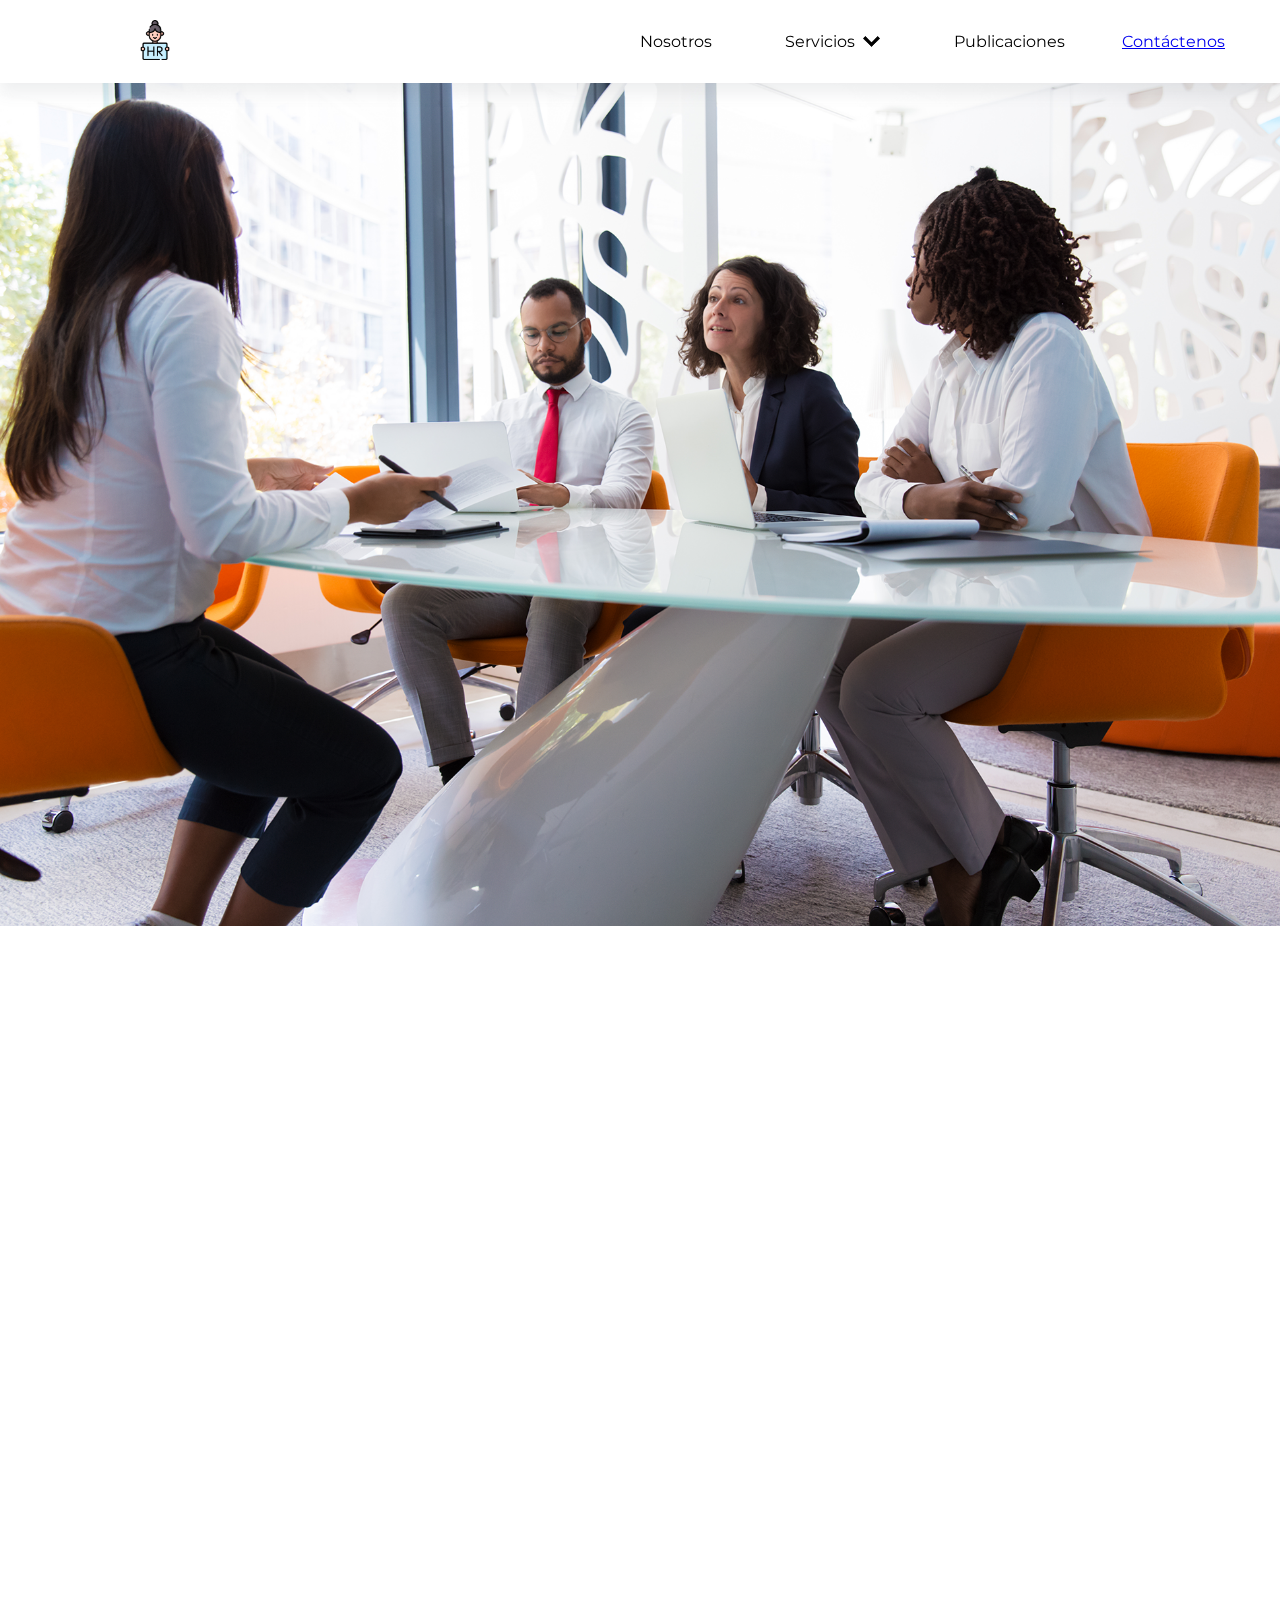
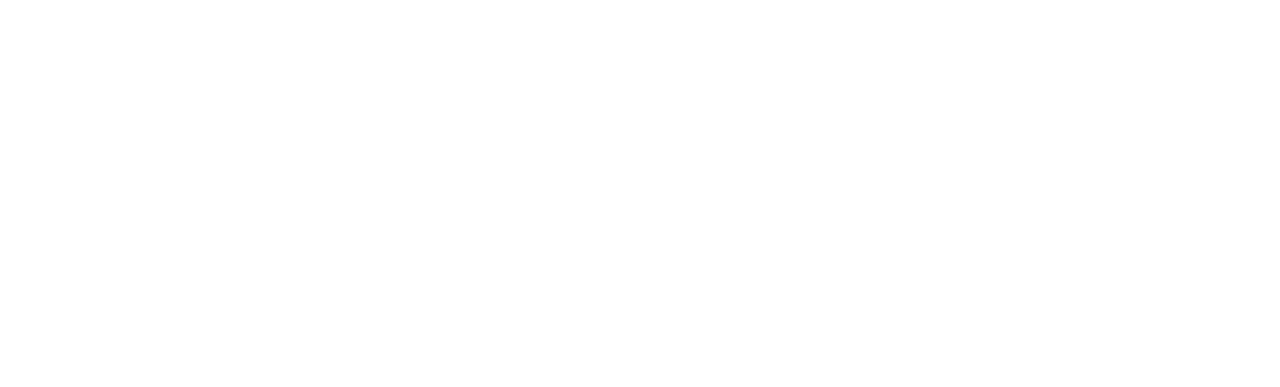
<file: index.html>
<!DOCTYPE html>
<html lang="es">
  <head>
    <meta charset="UTF-8" />
    <meta http-equiv="X-UA-Compatible" content="IE=edge" />
    <meta name="viewport" content="width=device-width, initial-scale=1.0" />
    <link
      rel="stylesheet"
      href="https://cdnjs.cloudflare.com/ajax/libs/animate.css/4.1.1/animate.min.css"
    />
    <link href="https://unpkg.com/aos@2.3.1/dist/aos.css" rel="stylesheet" />
    <link rel="stylesheet" href="css/style.css" />
    <title>Avanzahr</title>
  </head>
  <body>
    <!--navbar-->
    <nav class="nav__main">
      <div class="container__nav">
        <div class="nav__logo">
          <img src="img/human-resources.png" class="img__logo" />
        </div>
        <div class="nav__menu">
          <span>Nosotros</span>
          <div class="dropdown">
            <header class="dropdown__header">
              <span class="mr__1">Servicios</span
              ><img src="img/down-chevron.png" width="17px" height="17px" />
            </header>

            <div class="dropdown__content">
              <div class="dropdown__item">
                <img
                  src="img/garrapata.png"
                  width="17px"
                  height="17px"
                  class="mr__1"
                />
                <span>submenu 1</span>
              </div>
              <div class="dropdown__item">
                <img
                  src="img/garrapata.png"
                  width="17px"
                  height="17px"
                  class="mr__1"
                />
                <span>submenu 2</span>
              </div>
              <div class="dropdown__item">
                <img
                  src="img/garrapata.png"
                  width="17px"
                  height="17px"
                  class="mr__1"
                />
                <span>submenu 3</span>
              </div>
            </div>
          </div>
          <span>Publicaciones</span>
          <span><a href="contactenos.html">Contáctenos</a></span>
        </div>
      </div>
    </nav>

    <section class="container__banner">
      <img
        src="img/img__1.jpg"
        class="banner__img animate__animated animate__fadeIn"
      />
    </section>

    <section>
      <header class="container__content">
        <span class="h1__title" data-aos="fade-up">Nuestros Servicios</span>
      </header>
      <div class="container__content">
        <div class="card" data-aos="fade-up" data-aos-duration="500">
          <div class="card__img">
            <img
              src="img/adquisicion-talento-icon-Personalizado-1.png"
              class="img__icon"
            />
          </div>
          <div class="card__title">Adquisición de talento</div>
          <div class="card__text">
            Lorem ipsum dolor sit amet, consectetur adipisicing elit. Doloribus,
            inventore reiciendis cupiditate neque eum repellat autem ducimus
          </div>
        </div>
        <div class="card" data-aos="fade-up" data-aos-duration="500">
          <div class="card__img">
            <img
              src="img/capital-humano-icon-Personalizado-1.png"
              class="img__icon"
            />
          </div>
          <div class="card__title">Adquisición de talento</div>
          <div class="card__text">
            Lorem ipsum dolor sit amet, consectetur adipisicing elit. Doloribus,
            inventore reiciendis cupiditate neque eum repellat autem ducimus
          </div>
        </div>

        <div class="card" data-aos="fade-up" data-aos-duration="500">
          <div class="card__img">
            <img
              src="img/consultoria-icon-Personalizado-1.png"
              class="img__icon"
            />
          </div>
          <div class="card__title">Adquisición de talento</div>
          <div class="card__text">
            Lorem ipsum dolor sit amet, consectetur adipisicing elit. Doloribus,
            inventore reiciendis cupiditate neque eum repellat autem ducimus
          </div>
        </div>
      </div>
      <div class="container__content">
        <div class="card" data-aos="fade-up" data-aos-duration="500">
          <div class="card__img">
            <img
              src="img/adquisicion-talento-icon-Personalizado-1.png"
              class="img__icon"
            />
          </div>
          <div class="card__title">Adquisición de talento</div>
          <div class="card__text">
            Lorem ipsum dolor sit amet, consectetur adipisicing elit. Doloribus,
            inventore reiciendis cupiditate neque eum repellat autem ducimus
          </div>
        </div>
        <div class="card" data-aos="fade-up" data-aos-duration="500">
          <div class="card__img">
            <img
              src="img/capital-humano-icon-Personalizado-1.png"
              class="img__icon"
            />
          </div>
          <div class="card__title">Adquisición de talento</div>
          <div class="card__text">
            Lorem ipsum dolor sit amet, consectetur adipisicing elit. Doloribus,
            inventore reiciendis cupiditate neque eum repellat autem ducimus
          </div>
        </div>

        <div class="card" data-aos="fade-up" data-aos-duration="500">
          <div class="card__img">
            <img
              src="img/consultoria-icon-Personalizado-1.png"
              class="img__icon"
            />
          </div>
          <div class="card__title">Adquisición de talento</div>
          <div class="card__text">
            Lorem ipsum dolor sit amet, consectetur adipisicing elit. Doloribus,
            inventore reiciendis cupiditate neque eum repellat autem ducimus
          </div>
        </div>
      </div>
    </section>
    <footer></footer>
    <script src="https://unpkg.com/aos@2.3.1/dist/aos.js"></script>
    <script src="js/app.js"></script>
    <script>
      AOS.init();
    </script>
  </body>
</html>
</file>
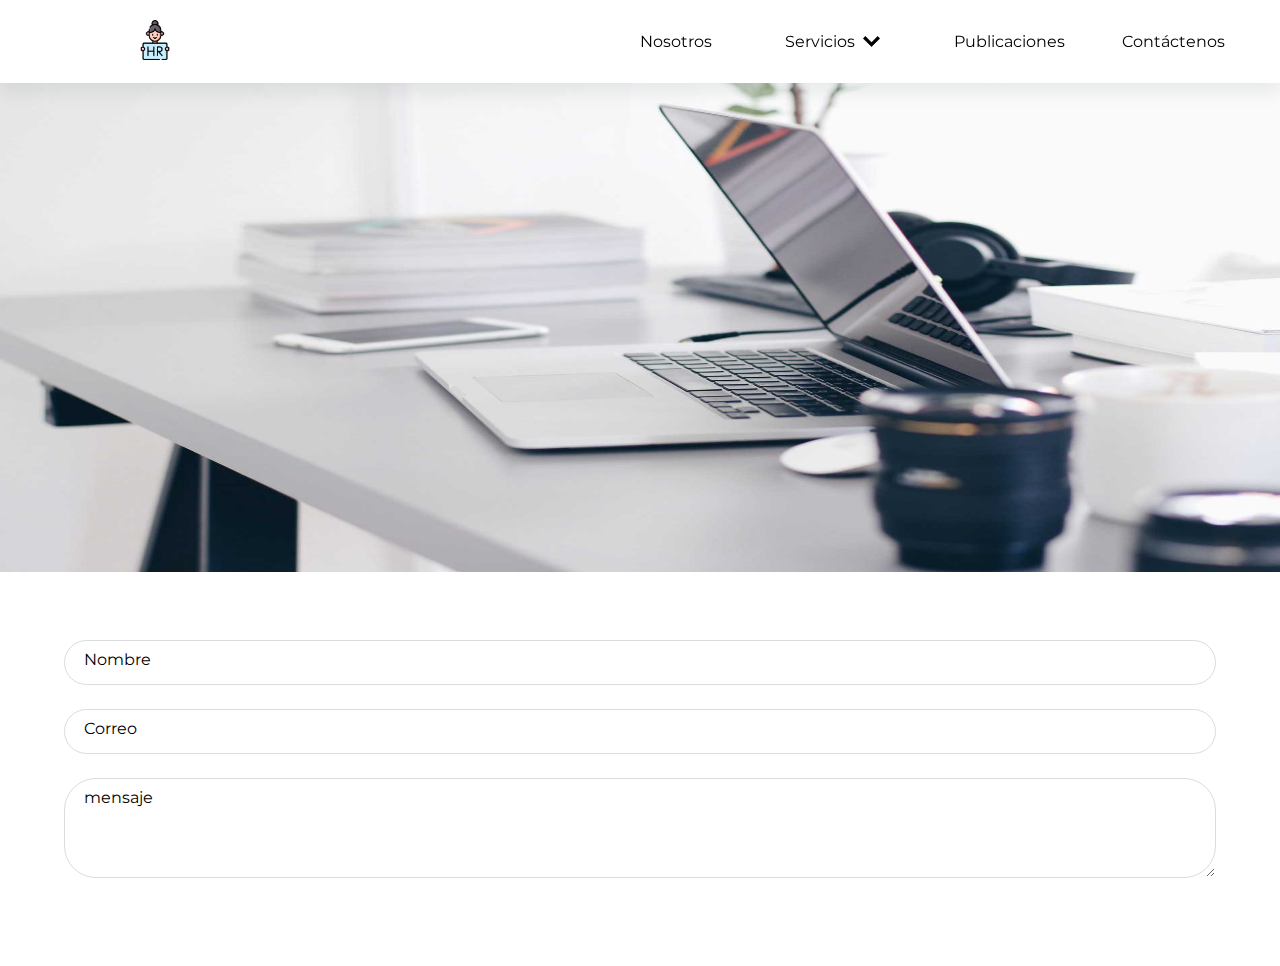
<file: contactenos.html>
<!DOCTYPE html>
<html lang="en">
  <head>
    <meta charset="UTF-8" />
    <meta http-equiv="X-UA-Compatible" content="IE=edge" />
    <meta name="viewport" content="width=device-width, initial-scale=1.0" />
    <link rel="stylesheet" href="css/style.css" />
    <title>Contáctenos</title>
  </head>
  <body>
    <nav class="nav__main">
      <div class="container__nav">
        <div class="nav__logo">
          <img src="img/human-resources.png" class="img__logo" />
        </div>
        <div class="nav__menu">
          <span>Nosotros</span>
          <div class="dropdown">
            <header class="dropdown__header">
              <span class="mr__1">Servicios</span
              ><img src="img/down-chevron.png" width="17px" height="17px" />
            </header>

            <div class="dropdown__content">
              <div class="dropdown__item">
                <img
                  src="img/garrapata.png"
                  width="17px"
                  height="17px"
                  class="mr__1"
                />
                <span>submenu 1</span>
              </div>
              <div class="dropdown__item">
                <img
                  src="img/garrapata.png"
                  width="17px"
                  height="17px"
                  class="mr__1"
                />
                <span>submenu 2</span>
              </div>
              <div class="dropdown__item">
                <img
                  src="img/garrapata.png"
                  width="17px"
                  height="17px"
                  class="mr__1"
                />
                <span>submenu 3</span>
              </div>
            </div>
          </div>
          <span>Publicaciones</span>
          <span>Contáctenos</span>
        </div>
      </div>
    </nav>
    <section class="container__banner">
      <img
        src="img/hero_3.jpg"
        class="banner__img animate__animated animate__fadeIn"
        style="height: 500px"
      />
    </section>
    <section class="p__4">
      <form>
        <div class="group__form">
          <input type="text" class="input__control" placeholder=" " />
          <lable class="label__control">Nombre</lable>
        </div>
        <div class="group__form">
          <input type="text" class="input__control" placeholder=" " />
          <lable class="label__control">Correo</lable>
        </div>
        <div class="group__form textarea">
          <textarea
            rows="5"
            cols="10"
            class="input__control"
            placeholder=" "
          ></textarea>
          <lable class="label__control">mensaje</lable>
        </div>
      </form>
    </section>
  </body>
</html>
</file>
<file: css/style.css>
@import url("https://fonts.googleapis.com/css?family=Montserrat:400,700&display=swap");

*,
::before,
::after {
  box-sizing: border-box;
}

html,
body {
  margin: 0;
  padding: 0;
  font-family: "Montserrat", sans-serif;
  /* background-color: rgba(243, 244, 246, 1); */
}

.nav__main {
  display: flex;
  width: 100%;
  position: fixed;
  z-index: 100;

  background-color: #fff;
  padding: 1rem 0;
  box-shadow: 0 10px 15px rgba(92, 99, 105, 0.1);
  justify-content: center;
}

.container__nav {
  width: 1170px;
  display: flex;
  justify-content: space-between;
  align-items: center;
}

.nav__logo {
  width: 30%;
  margin-left: 5rem;
}

.nav__menu {
  width: 50%;
  display: flex;
  justify-content: space-between;
  align-items: center;
}

.container__content {
  padding: 1.5em;
}

.banner__img {
  width: 100%;
}
/*BANNER*/

.container__banner {
  padding: 4.5rem 0 0 0;
}

/**/

.img__logo {
  width: 40px;
  height: 40px;
}

.img__icon {
  width: 100px;
}

/*CARD*/

.card {
  display: flex;
  align-items: center;
  flex-direction: column;
  padding: 1.5rem;
  width: 100%;
  box-shadow: 0 10px 25px rgba(92, 99, 105, 0.2);
  background-color: #fff;
}

.card__img {
  width: 100%;
  text-align: center;
  margin-bottom: 1rem;
}

.card__title {
  padding: 1rem;
  font-weight: 600;
}

.card__text {
  padding: 1rem;
  text-align: justify;
}

/*IMAGEN*/

/*FONTS*/
.h1__title {
  font-size: 2em;
  padding: 2rem 0;
  font-weight: 600;
}

/*dropdown*/

.dropdown {
  position: relative;
  cursor: pointer;
  padding: 1rem;
}

.dropdown__header {
  display: flex;
  align-items: center;
}

.dropdown__content {
  display: none;
  position: absolute;
  top: 100%;
  background-color: #fff;
  left: -10px;
  z-index: 200;
  min-width: 200px;
  height: auto;
  box-shadow: rgba(99, 99, 99, 0.2) 0px 2px 8px 0px;
  padding: 1rem 0;
}

.dropdown__item {
  cursor: pointer;
  display: flex;
  align-items: center;
  padding: 1rem;
  transition: background-color 0.3s ease, color 0.3s ease;
  opacity: 0.5;
}

.dropdown__item:hover {
  background-color: rgba(243, 244, 246, 1);
  opacity: 1;
}

.dropdown:hover .dropdown__content {
  display: block;
}

/*flex*/
.d__flex {
  display: flex;
}

.justify__content__space-around {
  justify-content: space-around;
}

/*MARGIN*/
.mr__1 {
  margin-right: 0.5rem;
}

/*WIDTH*/
.w__25 {
  width: 25%;
}

.w__75 {
  width: 75%;
}

.p__4 {
  padding: 4rem;
}

/*FORM*/
.group__form {
  position: relative;
  height: 45px;
  margin-bottom: 1.5rem;
  width: 100%;
}

.input__control {
  position: absolute;
  top: 0;
  left: 0;
  width: 100%;
  height: 100%;
  padding: 0 1.2rem;
  border-radius: 2rem;
  border: 1px solid #dadce0;
  outline: none;
  background: none;
  z-index: 1;
}

.textarea {
  height: 100px;
}

.label__control {
  position: absolute;
  top: 0.6rem;
  left: 1rem;
  background-color: #fff;
  padding: 0 0.25rem;
  /* color: #80868b; */

  transition: 0.3s;
}

.input__control:focus + .label__control {
  top: -0.5rem;
  left: 0.9rem;
  z-index: 1;
  font-weight: 500;
  font-size: 0.75rem;
  color: #fe7b12;
}

.input__control:not(:placeholder-shown).input__control:not(:focus)
  + .label__control {
  top: -0.5rem;
  left: 0.9rem;
  z-index: 1;
  font-weight: 500;
  font-size: 0.75rem;
}

.input__control:focus {
  border: 1px solid #fe7b12;
}

.input__control::placeholder {
  visibility: hidden;
}

.input__control:focus::placeholder {
  visibility: visible;
  opacity: 0.5;
}

@media (min-width: 768px) and (min-width: 992px) {
  .container__content {
    padding: 1rem 5rem;
    display: flex;
    justify-content: center;
    gap: 3%;
  }

  .h1__title {
    font-size: 3em;
  }

  .card {
    width: 21rem;
  }
}
</file>
